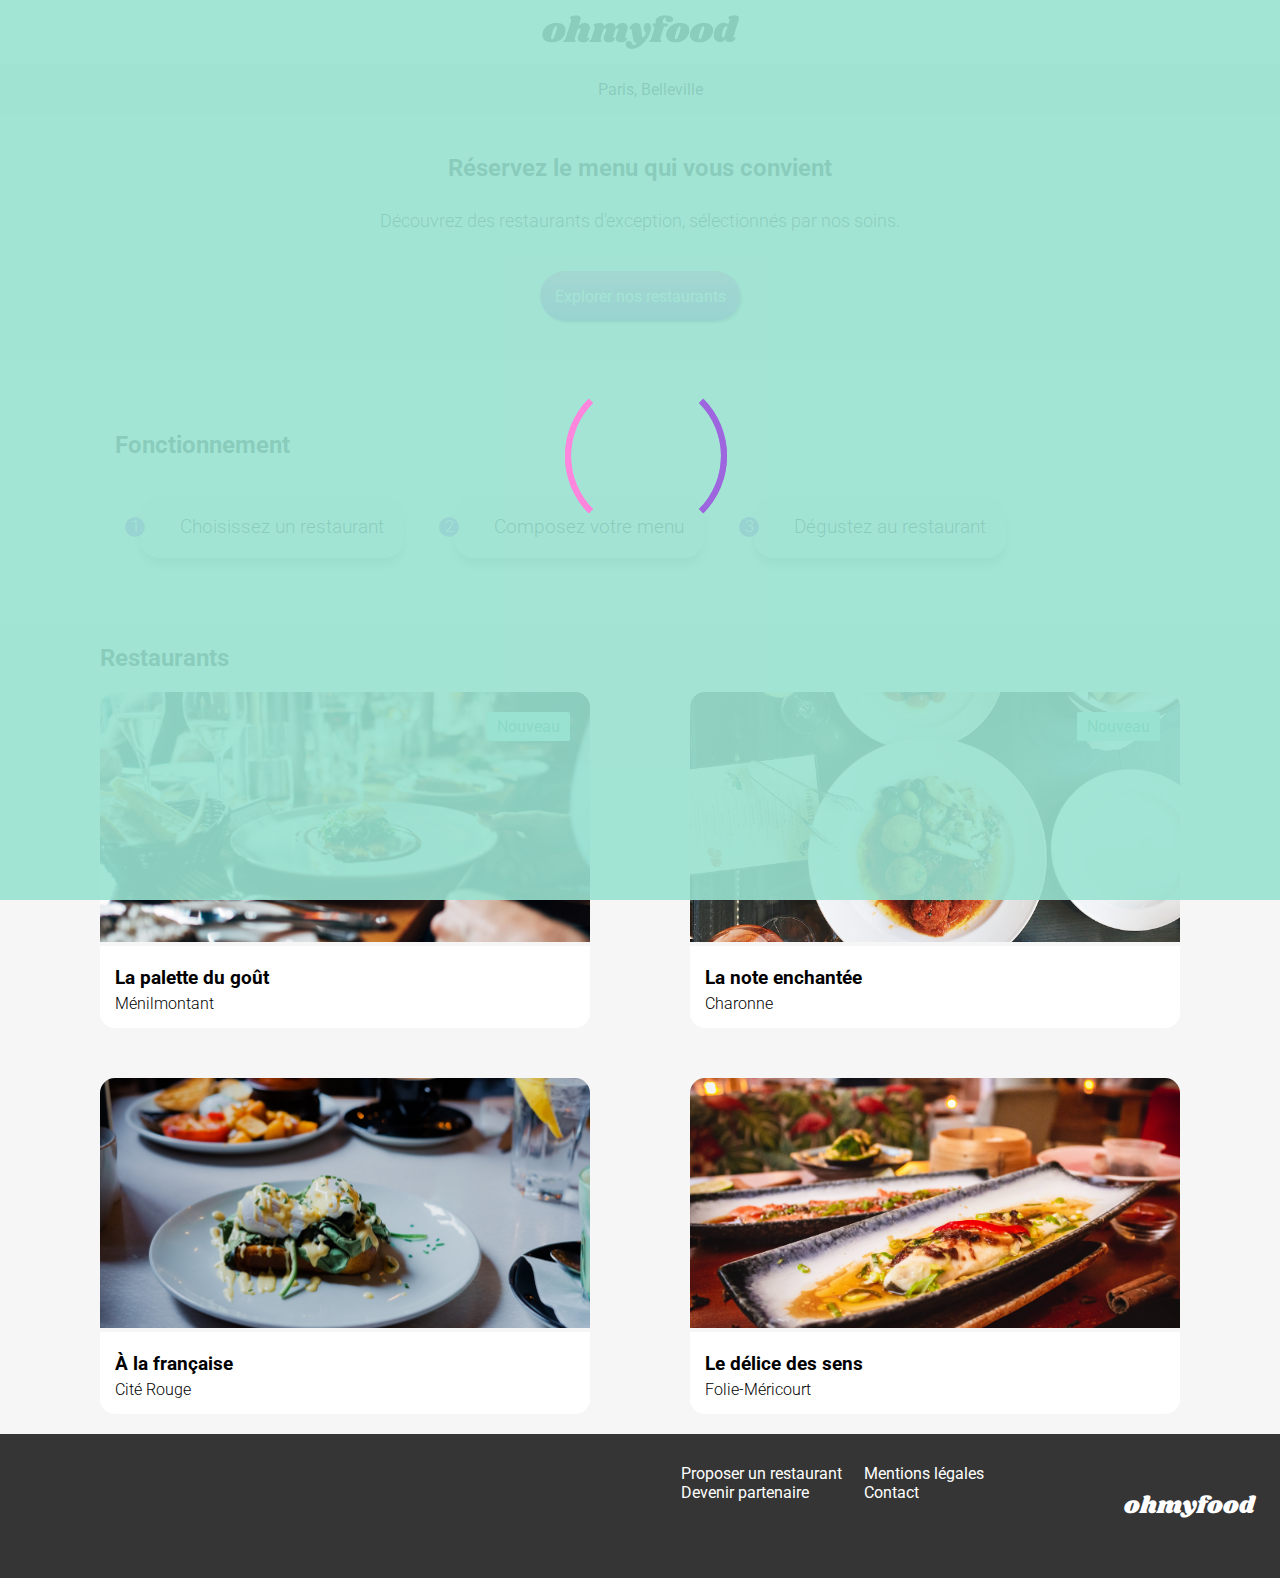
<file: index.html>
<!DOCTYPE html>
<html lang="fr">

<head>
    <meta charset="UTF-8">
    <meta name="viewport" content="width=device-width, initial-scale=1.0">
    <title>ohmyfood</title>
    <link rel="preconnect" href="https://fonts.googleapis.com">
    <link rel="preconnect" href="https://fonts.gstatic.com" crossorigin>
    <link href="https://fonts.googleapis.com/css2?family=Shrikhand&display=swap" rel="stylesheet">
    <link rel="preconnect" href="https://fonts.googleapis.com">
    <link rel="preconnect" href="https://fonts.gstatic.com" crossorigin>
    <link href="https://fonts.googleapis.com/css2?family=Roboto:wght@300;400;500;700&display=swap" rel="stylesheet">
    <link rel="stylesheet" href="https://cdnjs.cloudflare.com/ajax/libs/font-awesome/6.2.1/css/all.min.css"
        integrity="sha512-MV7K8+y+gLIBoVD59lQIYicR65iaqukzvf/nwasF0nqhPay5w/9lJmVM2hMDcnK1OnMGCdVK+iQrJ7lzPJQd1w=="
        crossorigin="anonymous" referrerpolicy="no-referrer">
    <link rel="stylesheet" href="assets/css/index.css">
</head>

<body>
    <div class="loader">
        <div class="spinner">
            
        </div>
            
    </div>

    <header class="logo">
        <img src="assets/images/logo/ohmyfood.png" alt="logo ohmyfood">
    </header>

    <form>
        <i class="fa-solid fa-location-dot" aria-hidden="true"> </i>
        <span>Paris, Belleville</span>
    </form>

    <main>
        <header>
            <h1>Réservez le menu qui vous convient</h1>

            <p>Découvrez des restaurants d'exception, sélectionnés par nos soins.</p>
            <a href="#restaurants" class="btn">Explorer nos restaurants</a>
        </header>

        <section class="functioning">
            <h2>Fonctionnement</h2>

            <ol>
                <li>
                    <i class="fa-solid fa-mobile-screen-button fa-lg" aria-hidden="true"></i>
                    Choisissez un restaurant
                </li>
                <li>
                    <i class="fa-solid fa-list-ul fa-lg" aria-hidden="true"></i>
                    Composez votre menu
                </li>
                <li>
                    <i class="fa-solid fa-store" aria-hidden="true"></i>
                    Dégustez au restaurant
                </li>
            </ol>
        </section>

        <section id="restaurants">
            <h2>Restaurants</h2>

            <ul>
                <li>
                    <a href="restaurants/la-palette-du-gout.html">
                        <figure>
                            <img src="assets/images/restaurants/jay-wennington-N_Y88TWmGwA-unsplash.jpg"
                                alt="La palette du gout">
                            <b>Nouveau</b>
                            <figcaption>
                                <h3>La palette du goût</h3>
                                <p>Ménilmontant</p> 
                                <i class="fa-regular fa-heart fa-lg"></i>
                                <i class="fa-solid fa-heart fa-lg"></i>
                            </figcaption>
                        </figure>
                    </a>
                </li>

                <li>
                    <a href="restaurants/la-note-enchantee.html">
                        <figure>
                            <img src="assets/images/restaurants/stil-u2Lp8tXIcjw-unsplash.jpg" alt="La note enchantée">
                            <b>Nouveau</b>
                            <figcaption>
                                <h3>La note enchantée</h3>
                                <p>Charonne</p>
                                <i class="fa-regular fa-heart fa-lg"></i>
                                <i class="fa-solid fa-heart fa-lg"></i>
                            </figcaption>
                        </figure>
                    </a>
                </li>

                <li>
                    <a href="restaurants/a-la-francaise.html">
                        <figure>
                            <img src="assets/images/restaurants/toa-heftiba-DQKerTsQwi0-unsplash.jpg"
                                alt="À la française">
                            <figcaption>
                                <h3 class="card-title-restaurants">À la française</h3>
                                <p>Cité Rouge</p>
                                <i class="fa-regular fa-heart fa-lg"></i>
                                <i class="fa-solid fa-heart fa-lg"></i>
                            </figcaption>
                        </figure>
                    </a>
                </li>

                <li>
                    <a href="restaurants/le-delice-des-sens.html">
                        <figure>
                            <img src="assets/images/restaurants/louis-hansel-shotsoflouis-qNBGVyOCY8Q-unsplash.jpg"
                                alt="Le délice des sens">
                            <figcaption>
                                <h3>Le délice des sens</h3>
                                <p>Folie-Méricourt</p>
                                <i class="fa-regular fa-heart fa-lg"></i>
                                <i class="fa-solid fa-heart fa-lg"></i>
                            </figcaption>
                        </figure>
                    </a>
                </li>
            </ul>
        </section>

        <footer>
            <h3>ohmyfood</h3>
            <ul class="footer-container">
                <div class="column">
                    <li>
                        <a href="#">
                            <i class="fa-solid fa-utensils fa-fw" aria-hidden="true"></i>
                            Proposer un restaurant
                        </a>
                    </li>
                    <li>
                        <a href="#">
                            <i class="fa-solid fa-hands-helping fa-fw" aria-hidden="true"></i>
                            Devenir partenaire
                        </a>
                    </li>
                </div>
                <div class="column">
                    <li>
                        <a href="#">Mentions légales</a>
                    </li>
                    <li>
                        <a href="#">Contact</a>
                    </li>
                </div>
            </ul>
        </footer>
    </main>
</body>

</html>
</file>
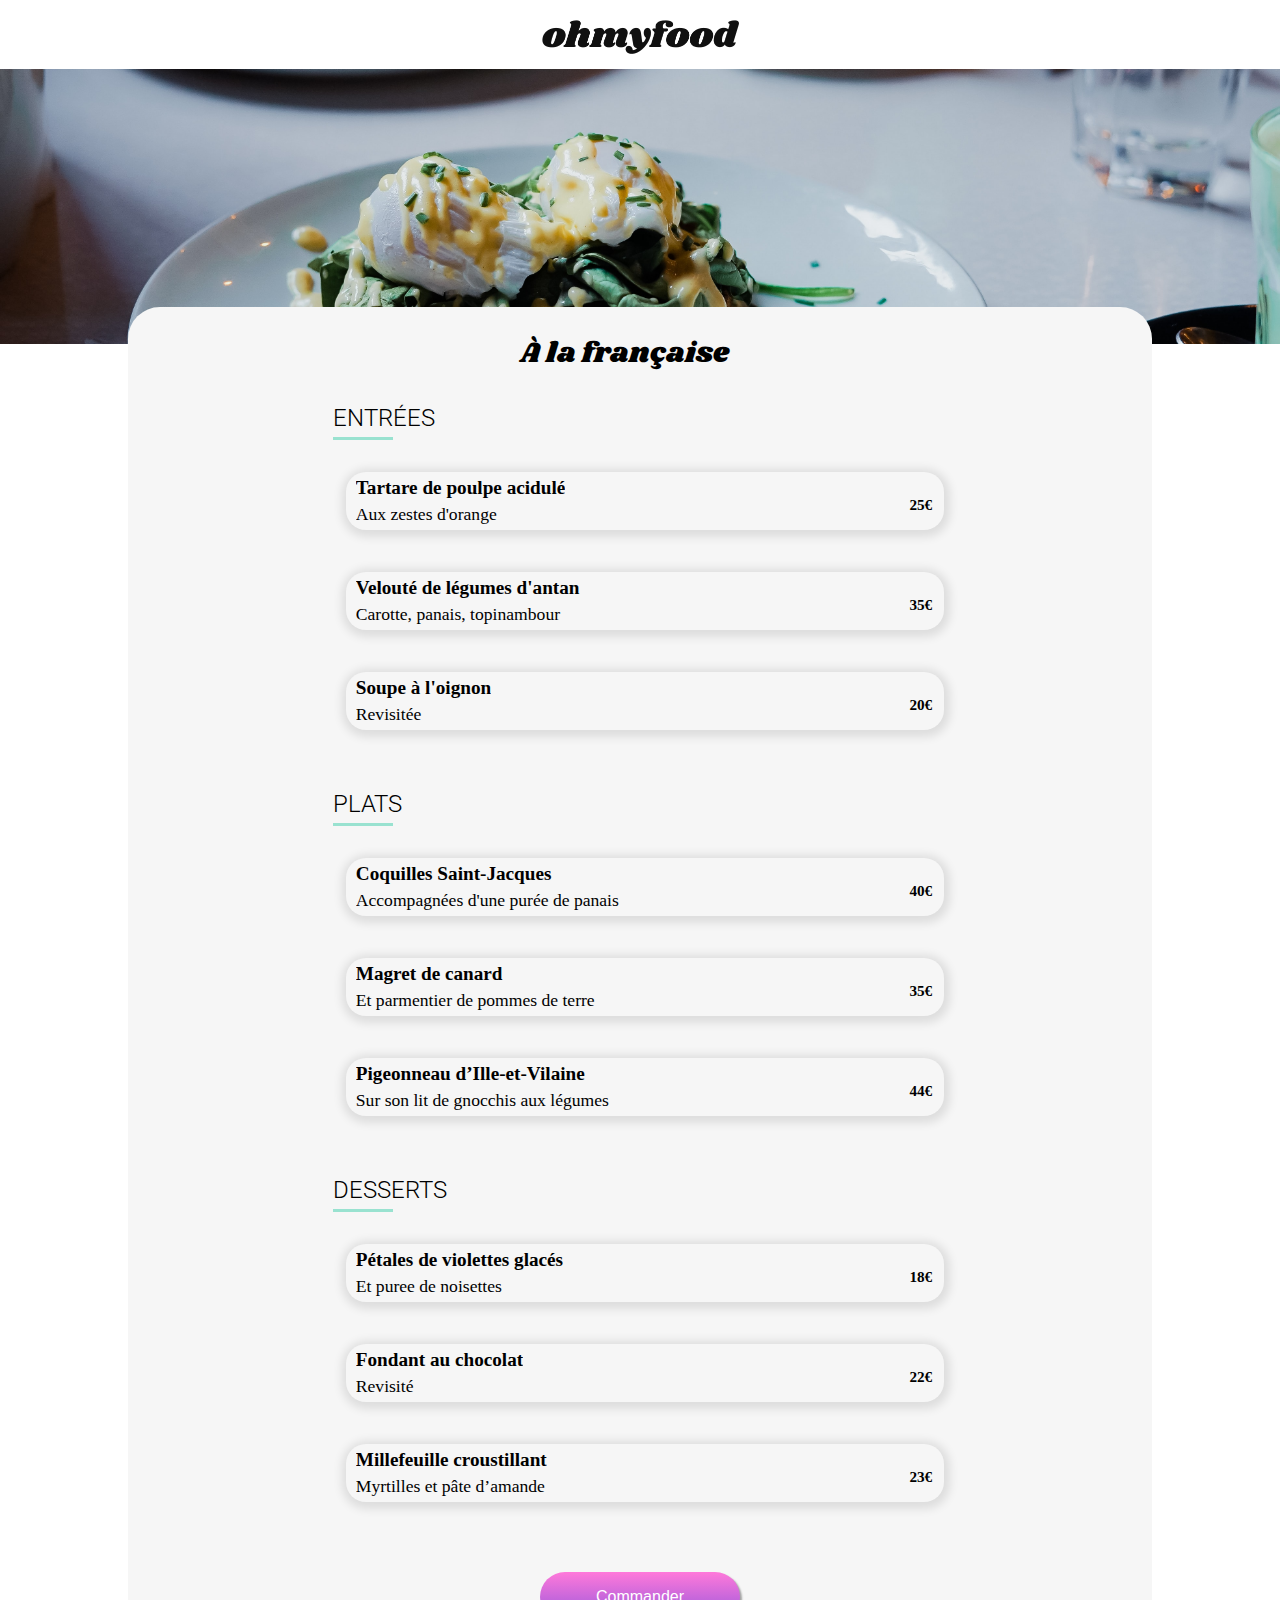
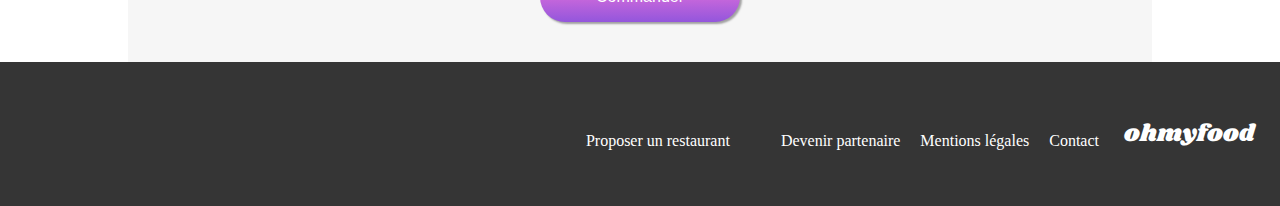
<file: restaurants/a-la-francaise.html>
<!DOCTYPE html>
<html lang="fr">

<head>
    <meta charset="UTF-8">
    <meta name="viewport" content="width=device-width, initial-scale=1.0">
    <title>a la francaise</title>
    <link rel="preconnect" href="https://fonts.googleapis.com">
    <link rel="preconnect" href="https://fonts.gstatic.com" crossorigin>
    <link href="https://fonts.googleapis.com/css2?family=Shrikhand&display=swap" rel="stylesheet">
    <link rel="preconnect" href="https://fonts.googleapis.com">
    <link rel="preconnect" href="https://fonts.gstatic.com" crossorigin>
    <link href="https://fonts.googleapis.com/css2?family=Roboto:wght@300;400;500;700&display=swap" rel="stylesheet">
    <link rel="stylesheet" href="https://cdnjs.cloudflare.com/ajax/libs/font-awesome/6.2.1/css/all.min.css"
        integrity="sha512-MV7K8+y+gLIBoVD59lQIYicR65iaqukzvf/nwasF0nqhPay5w/9lJmVM2hMDcnK1OnMGCdVK+iQrJ7lzPJQd1w=="
        crossorigin="anonymous" referrerpolicy="no-referrer">
    <link rel="stylesheet" href="../assets/css/restaurant.css">
</head>

<body>

    <header>
        <a href="../index.html">
            <i class="fa-solid fa-arrow-left"></i>
            <img src="../assets/images/logo/ohmyfood.png" alt="logo ohmyfood">
        </a>
    </header>


    <main>

        <img src="../assets/images/restaurants/toa-heftiba-DQKerTsQwi0-unsplash.jpg" alt="a la francaise">
        <article class="menu">

            <header>
                <h1>À la française</h1>
                <i class="fa-regular fa-heart fa-lg"></i>
                <i class="fa-solid fa-heart fa-lg"></i>
            </header>

            <section>
                <h2>Entrées</h2>
                <div class="underline"></div>
                <ul>
                    <li>
                        <hgroup>
                            <h3>Tartare de poulpe acidulé</h3>
                            <p>Aux zestes d'orange</p>
                        </hgroup>
                        <div>
                            <b>25€</b>
                            <i class="fa-solid fa-circle-check"></i>
                        </div>
                    </li>

                    <li>
                        <hgroup>
                            <h3>Velouté de légumes d'antan</h3>
                            <p>Carotte, panais, topinambour</p>
                        </hgroup>
                        <div>
                            <b>35€</b>
                            <i class="fa-solid fa-circle-check"></i>
                        </div>
                    </li>

                    <li>
                        <hgroup>
                            <h3>Soupe à l'oignon</h3>
                            <p>Revisitée</p>
                        </hgroup>
                        <div>
                            <b>20€</b>
                            <i class="fa-solid fa-circle-check"></i>
                        </div>
                    </li>

                </ul>
            </section>


            <section>

                <h2>Plats</h2>
                <div class="underline"></div>
                <ul>
                    <li>
                        <hgroup>
                            <h3>Coquilles Saint-Jacques</h3>
                            <p>Accompagnées d'une purée de panais</p>
                        </hgroup>
                        <div>
                            <b>40€</b>
                            <i class="fa-solid fa-circle-check"></i>
                        </div>
                    </li>

                    <li>
                        <hgroup>
                            <h3>Magret de canard</h3>
                            <p>Et parmentier de pommes de terre</p>
                        </hgroup>
                        <div>
                            <b>35€</b>
                            <i class="fa-solid fa-circle-check"></i>
                        </div>
                    </li>

                    <li>
                        <hgroup>
                            <h3>Pigeonneau d’Ille-et-Vilaine</h3>
                            <p>Sur son lit de gnocchis aux légumes</p>
                        </hgroup>
                        <div>
                            <b>44€</b>
                            <i class="fa-solid fa-circle-check"></i>
                        </div>
                    </li>
                </ul>

            </section>


            <section>
                <h2>Desserts</h2>
                <div class="underline"></div>
                <ul>
                    <li>
                        <hgroup>
                            <h3>Pétales de violettes glacés</h3>
                            <p>Et puree de noisettes</p>
                        </hgroup>
                        <div>
                            <b>18€</b>
                            <i class="fa-solid fa-circle-check"></i>
                        </div>
                    </li>

                    <li>
                        <hgroup>
                            <h3>Fondant au chocolat</h3>
                            <p>Revisité</p>
                        </hgroup>
                        <div>
                            <b>22€</b>
                            <i class="fa-solid fa-circle-check"></i>
                        </div>
                    </li>

                    <li>
                        <hgroup>
                            <h3>Millefeuille croustillant</h3>
                            <p>Myrtilles et pâte d’amande</p>
                        </hgroup>
                        <div>
                            <b>23€</b>
                            <i class="fa-solid fa-circle-check"></i>
                        </div>
                    </li>
                </ul>
            </section>

            <button class="btn">Commander</button>

        </article>

        <footer>
            <h3>ohmyfood</h3>
            <ul>
                <li>
                    <a href="#">
                        <i class="fa-solid fa-utensils fa-fw" aria-hidden="true"></i>
                        Proposer un restaurant
                    </a>
                </li>

                <li>
                    <a href="#">
                        <i class="fa-solid fa-hands-helping fa-fw" aria-hidden="true"></i>
                        Devenir partenaire
                    </a>
                </li>

                <li>
                    <a href="#">Mentions légales</a>
                </li>

                <li>
                    <a href="#">Contact</a>
                </li>
            </ul>
        </footer>
    </main>
</body>

</html>
</file>
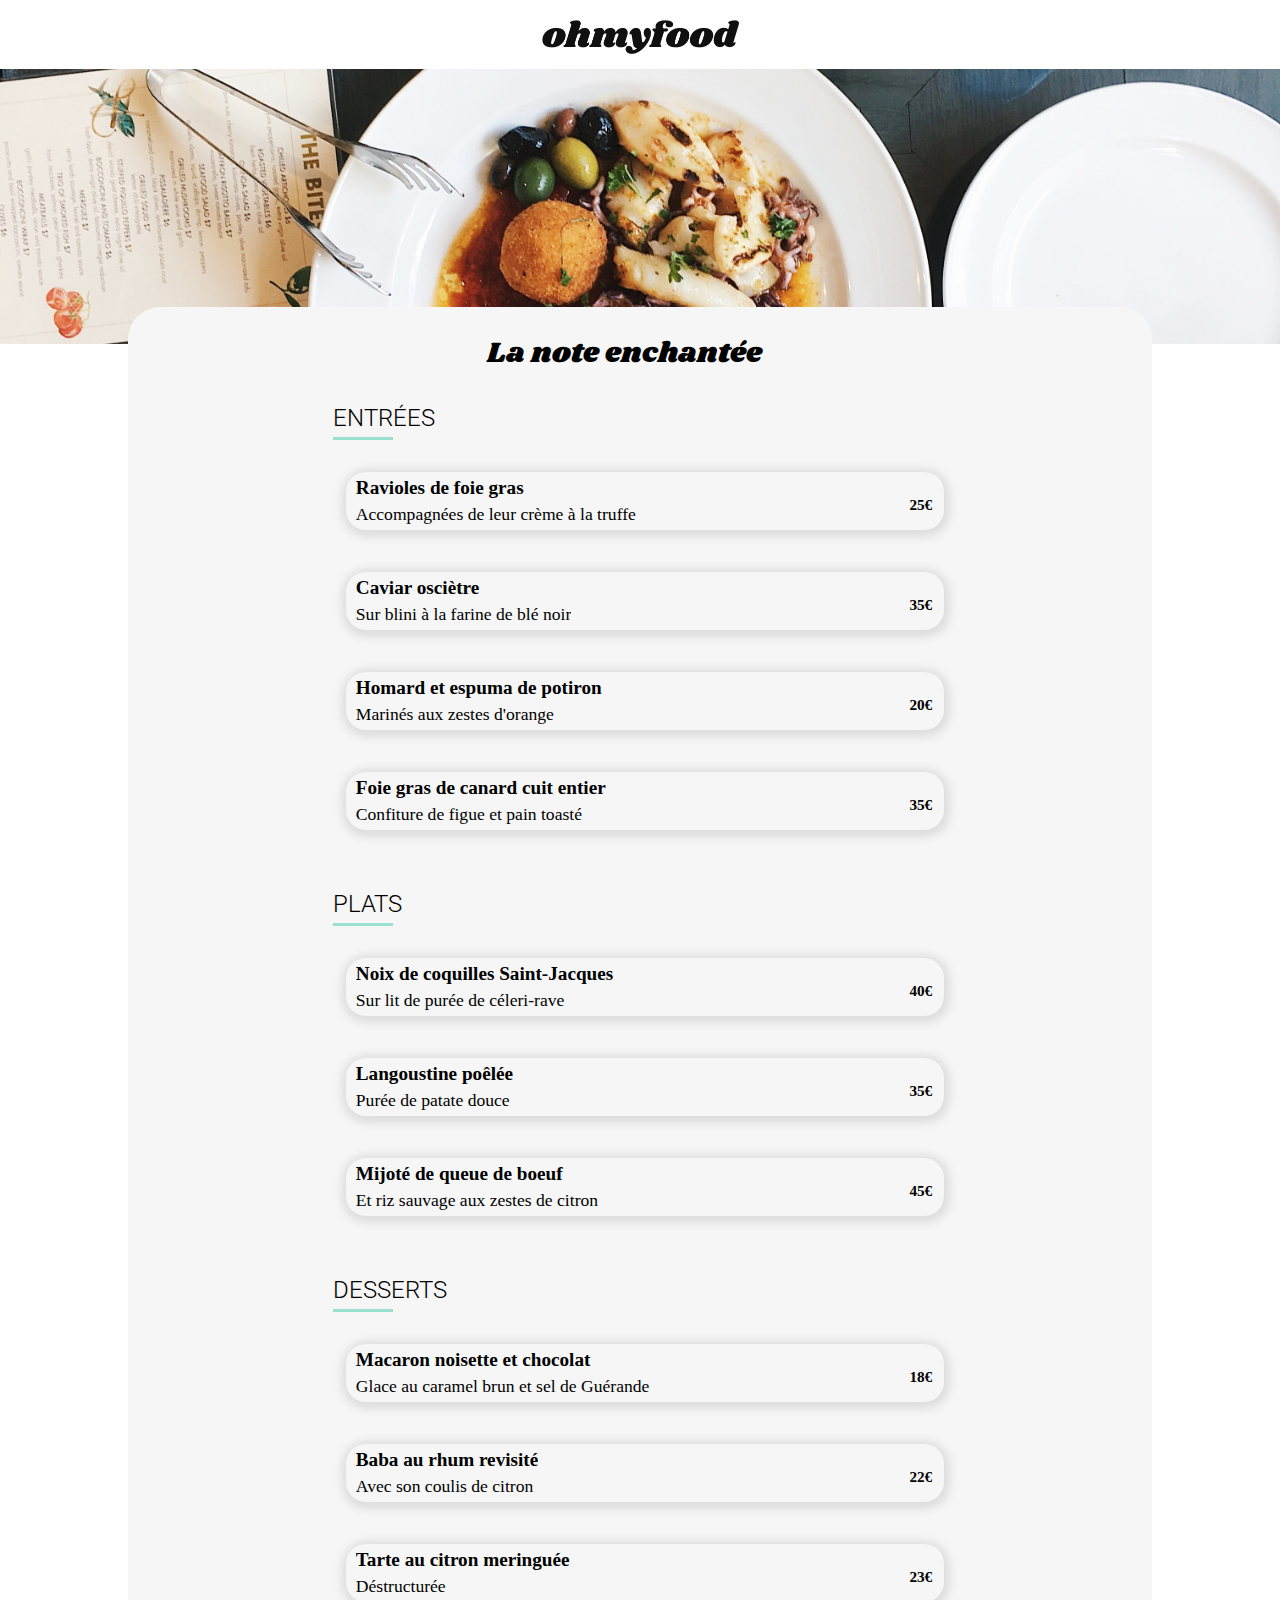
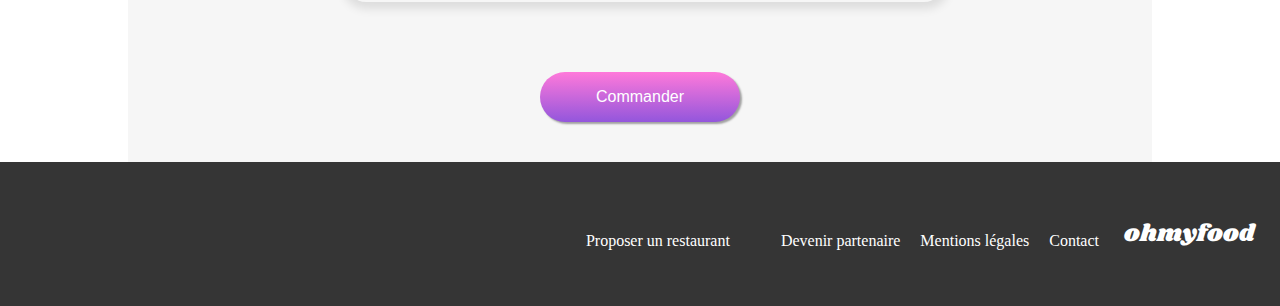
<file: restaurants/la-note-enchantee.html>
<!DOCTYPE html>
<html lang="fr">

<head>
    <meta charset="UTF-8">
    <meta name="viewport" content="width=device-width, initial-scale=1.0">
    <title>la note enchantée</title>
    <link rel="preconnect" href="https://fonts.googleapis.com">
    <link rel="preconnect" href="https://fonts.gstatic.com" crossorigin>
    <link href="https://fonts.googleapis.com/css2?family=Shrikhand&display=swap" rel="stylesheet">
    <link rel="preconnect" href="https://fonts.googleapis.com">
    <link rel="preconnect" href="https://fonts.gstatic.com" crossorigin>
    <link href="https://fonts.googleapis.com/css2?family=Roboto:wght@300;400;500;700&display=swap" rel="stylesheet">
    <link rel="stylesheet" href="https://cdnjs.cloudflare.com/ajax/libs/font-awesome/6.2.1/css/all.min.css"
        integrity="sha512-MV7K8+y+gLIBoVD59lQIYicR65iaqukzvf/nwasF0nqhPay5w/9lJmVM2hMDcnK1OnMGCdVK+iQrJ7lzPJQd1w=="
        crossorigin="anonymous" referrerpolicy="no-referrer">
    <link rel="stylesheet" href="../assets/css/restaurant.css">
</head>

<body>

    <header>
        <a href="../index.html">
            <i class="fa-solid fa-arrow-left"></i>
            <img src="../assets/images/logo/ohmyfood.png" alt="logo ohmyfood">
        </a>
    </header>

    <main>
        <img src="../assets/images/restaurants/stil-u2Lp8tXIcjw-unsplash.jpg" alt="la note enchantée">
        <article class="menu">
            <header>
                <h1>La note enchantée</h1>
                <i class="fa-regular fa-heart fa-lg"></i>
                <i class="fa-solid fa-heart fa-lg"></i>
            </header>

            <section>
                <h2>Entrées</h2>
                <div class="underline"></div>
                <ul>
                    <li>
                        <hgroup>
                            <h3>Ravioles de foie gras</h3>
                            <p>Accompagnées de leur crème à la truffe</p>
                        </hgroup>
                        <div>
                        <b>25€</b>
                        <i class="fa-solid fa-circle-check"></i>
                        </div>
                    </li>

                    <li>
                        <hgroup>
                            <h3>Caviar osciètre</h3>
                            <p>Sur blini à la farine de blé noir</p>
                        </hgroup>
                        <div>
                        <b>35€</b>
                        <i class="fa-solid fa-circle-check"></i>
                        </div>
                    </li>

                    <li>
                        <hgroup>
                        <h3>Homard et espuma de potiron</h3>
                        <p>Marinés aux zestes d'orange</p>
                        </hgroup>
                        <div>
                        <b>20€</b>
                        <i class="fa-solid fa-circle-check"></i>
                        </div>
                    </li>

                    <li>
                        <hgroup>
                        <h3>Foie gras de canard cuit entier</h3>
                        <p>Confiture de figue et pain toasté</p>
                        </hgroup>
                        <div>
                        <b>35€</b>
                        <i class="fa-solid fa-circle-check"></i>
                        </div>
                    </li>
                </ul>
            </section>


            <section>
                <h2>Plats</h2>
                <div class="underline"></div>

                <ul>
                    <li>
                    <hgroup>
                        <h3>Noix de coquilles Saint-Jacques</h3>
                        <p>Sur lit de purée de céleri-rave</p>
                    </hgroup>
                    <div>
                        <b>40€</b>
                        <i class="fa-solid fa-circle-check"></i>
                    </div>
                    </li>

                    <li>
                        <hgroup>
                        <h3>Langoustine poêlée</h3>
                        <p>Purée de patate douce</p>
                        </hgroup>
                        <div>
                        <b>35€</b>
                        <i class="fa-solid fa-circle-check"></i>
                        </div>
                    </li>

                    <li>
                        <hgroup>
                        <h3>Mijoté de queue de boeuf</h3>
                        <p>Et riz sauvage aux zestes de citron</p>
                        </hgroup>
                        <div>
                        <b>45€</b>
                        <i class="fa-solid fa-circle-check"></i>
                        </div>
                    </li>
                </ul>
            </section>


            <section>

                <h2>Desserts</h2>
                <div class="underline"></div>

                <ul>
                    <li>
                        <hgroup>
                        <h3>Macaron noisette et chocolat</h3>
                        <p>Glace au caramel brun et sel de Guérande</p>
                        </hgroup>
                        <div>
                        <b>18€</b>
                        <i class="fa-solid fa-circle-check"></i>
                        </div>
                    </li>

                    <li>
                        <hgroup>
                        <h3>Baba au rhum revisité</h3>
                        <p>Avec son coulis de citron</p>
                        </hgroup>
                        <div>
                        <b>22€</b>
                        <i class="fa-solid fa-circle-check"></i>
                        </div>
                    </li>

                    <li>
                        <hgroup>
                        <h3>Tarte au citron meringuée</h3>
                        <p>Déstructurée</p>
                        </hgroup>
                        <div>
                        <b>23€</b>
                        <i class="fa-solid fa-circle-check"></i>
                        </div>
                    </li>
                </ul>
            </section>

            <button class="btn">Commander</button>

        </article>

            <footer>
                <h3>ohmyfood</h3>
                <ul>
                    <li>
                        <a href="#">
                            <i class="fa-solid fa-utensils fa-fw" aria-hidden="true"></i>
                            Proposer un restaurant
                        </a>
                    </li>
                    <li>
                        <a href="#">
                            <i class="fa-solid fa-hands-helping fa-fw" aria-hidden="true"></i>
                            Devenir partenaire
                        </a>
                    </li>
                    <li>
                        <a href="#">Mentions légales</a>
                    </li>
                    <li>
                        <a href="#">Contact</a>
                    </li>
                </ul>
            </footer>
    </main>
</body>

</html>
</file>
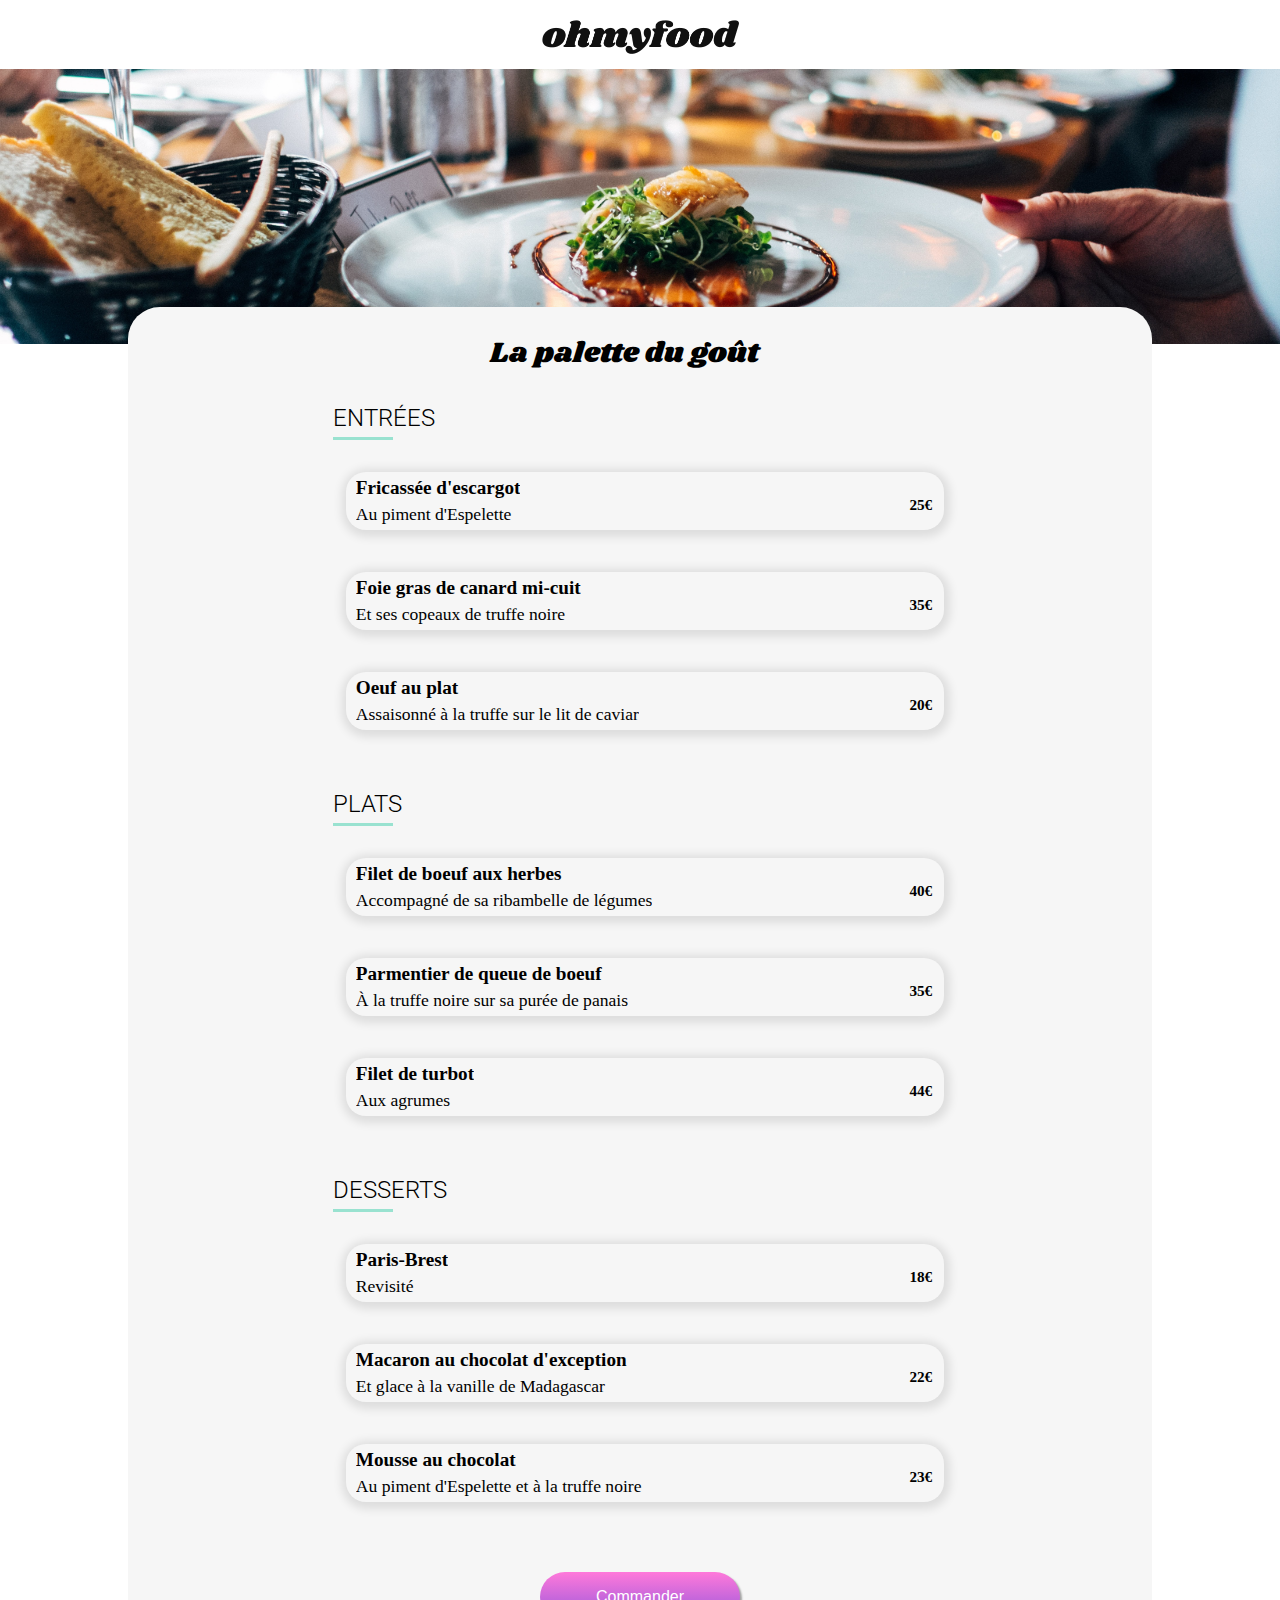
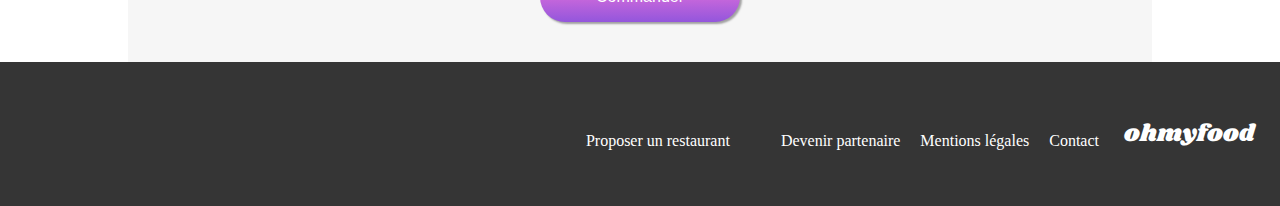
<file: restaurants/la-palette-du-gout.html>
<!DOCTYPE html>
<html lang="fr">

<head>
    <meta charset="UTF-8">
    <meta name="viewport" content="width=device-width, initial-scale=1.0">
    <title>la palette du goût</title>
    <link rel="preconnect" href="https://fonts.googleapis.com">
    <link rel="preconnect" href="https://fonts.gstatic.com" crossorigin>
    <link href="https://fonts.googleapis.com/css2?family=Shrikhand&display=swap" rel="stylesheet">
    <link rel="preconnect" href="https://fonts.googleapis.com">
    <link rel="preconnect" href="https://fonts.gstatic.com" crossorigin>
    <link href="https://fonts.googleapis.com/css2?family=Roboto:wght@300;400;500;700&display=swap" rel="stylesheet">
    <link rel="stylesheet" href="https://cdnjs.cloudflare.com/ajax/libs/font-awesome/6.2.1/css/all.min.css"
        integrity="sha512-MV7K8+y+gLIBoVD59lQIYicR65iaqukzvf/nwasF0nqhPay5w/9lJmVM2hMDcnK1OnMGCdVK+iQrJ7lzPJQd1w=="
        crossorigin="anonymous" referrerpolicy="no-referrer">
    <link rel="stylesheet" href="../assets/css/restaurant.css">
</head>

<body>
    <header>
        <a href="../index.html">
            <i class="fa-solid fa-arrow-left"></i>
            <img src="../assets/images/logo/ohmyfood.png" alt="logo ohmyfood">
        </a>
    </header>

    <main>
        <img src="../assets/images/restaurants/jay-wennington-N_Y88TWmGwA-unsplash.jpg" alt="la palette du goût">
        <article class="menu">
            <header>
                <h1>La palette du goût</h1>
                <i class="fa-regular fa-heart fa-lg"></i>
                <i class="fa-solid fa-heart fa-lg"></i>
            </header>

            <section>
                <h2>Entrées</h2>
                <div class="underline"></div>
                <ul>
                    <li>
                        <hgroup>
                            <h3>Fricassée d'escargot</h3>
                            <p>Au piment d'Espelette</p>
                        </hgroup>
                        <div>
                        <b>25€</b>
                        <i class="fa-solid fa-circle-check"></i>
                        </div>
                    </li>
                    <li>
                        <hgroup>
                        <h3>Foie gras de canard mi-cuit</h3>
                        <p>Et ses copeaux de truffe noire</p>
                        </hgroup>
                        <div>
                        <b>35€</b>
                        <i class="fa-solid fa-circle-check"></i>
                        </div>
                    </li>
                    <li>
                    <hgroup>
                        <h3>Oeuf au plat</h3>
                        <p>Assaisonné à la truffe sur le lit de caviar</p>
                    </hgroup>
                        <div>
                        <b>20€</b>
                        <i class="fa-solid fa-circle-check"></i>
                        </div>
                    </li>
                </ul>
            </section>

            <section>
                <h2>Plats</h2>
                <div class="underline"></div>
                <ul>
                    <li>
                    <hgroup>
                        <h3>Filet de boeuf aux herbes</h3>
                        <p>Accompagné de sa ribambelle de légumes</p>
                    </hgroup>
                    <div>
                        <b>40€</b>
                        <i class="fa-solid fa-circle-check"></i>
                    </div>
                    </li>
                    <li>
                    <hgroup>
                        <h3>Parmentier de queue de boeuf</h3>
                        <p>À la truffe noire sur sa purée de panais</p>
                    </hgroup>
                    <div>
                        <b>35€</b>
                        <i class="fa-solid fa-circle-check"></i>
                    </div>
                    </li>
                    <li>
                    <hgroup>
                        <h3>Filet de turbot</h3>
                        <p>Aux agrumes</p>
                    </hgroup>
                    <div>
                        <b>44€</b>
                        <i class="fa-solid fa-circle-check"></i>
                    </div>
                    </li>
                </ul>
            </section>

            <section>
                <h2>Desserts</h2>
                <div class="underline"></div>
                <ul>
                    <li>
                    <hgroup>
                        <h3>Paris-Brest</h3>
                        <p>Revisité</p>
                    </hgroup>
                    <div>
                        <b>18€</b>
                        <i class="fa-solid fa-circle-check"></i>
                    </div>
                    </li>
                    <li>
                    <hgroup>
                        <h3>Macaron au chocolat d'exception</h3>
                        <p>Et glace à la vanille de Madagascar</p>
                    </hgroup>
                    <div>
                        <b>22€</b>
                        <i class="fa-solid fa-circle-check"></i>
                    </div>
                    </li>
                    <li>
                    <hgroup>
                        <h3>Mousse au chocolat</h3>
                        <p>Au piment d'Espelette et à la truffe noire</p>
                    </hgroup>
                    <div>
                        <b>23€</b>
                        <i class="fa-solid fa-circle-check"></i>
                    </div>
                    </li>
                </ul>
            </section>

            <button class="btn">Commander</button>

        </article>


    </main>

    <footer>
        <h3>ohmyfood</h3>

        <ul>
            <li>
                <a href="#">
                    <i class="fa-solid fa-utensils fa-fw" aria-hidden="true"></i>
                    Proposer un restaurant
                </a>
            </li>
            <li>
                <a href="#">
                    <i class="fa-solid fa-hands-helping fa-fw" aria-hidden="true"></i>
                    Devenir partenaire
                </a>
            </li>
            <li>
                <a href="#">Mentions légales</a>
            </li>
            <li>
                <a href="#">Contact</a>
            </li>
        </ul>

    </footer>
</body>

</html>
</file>
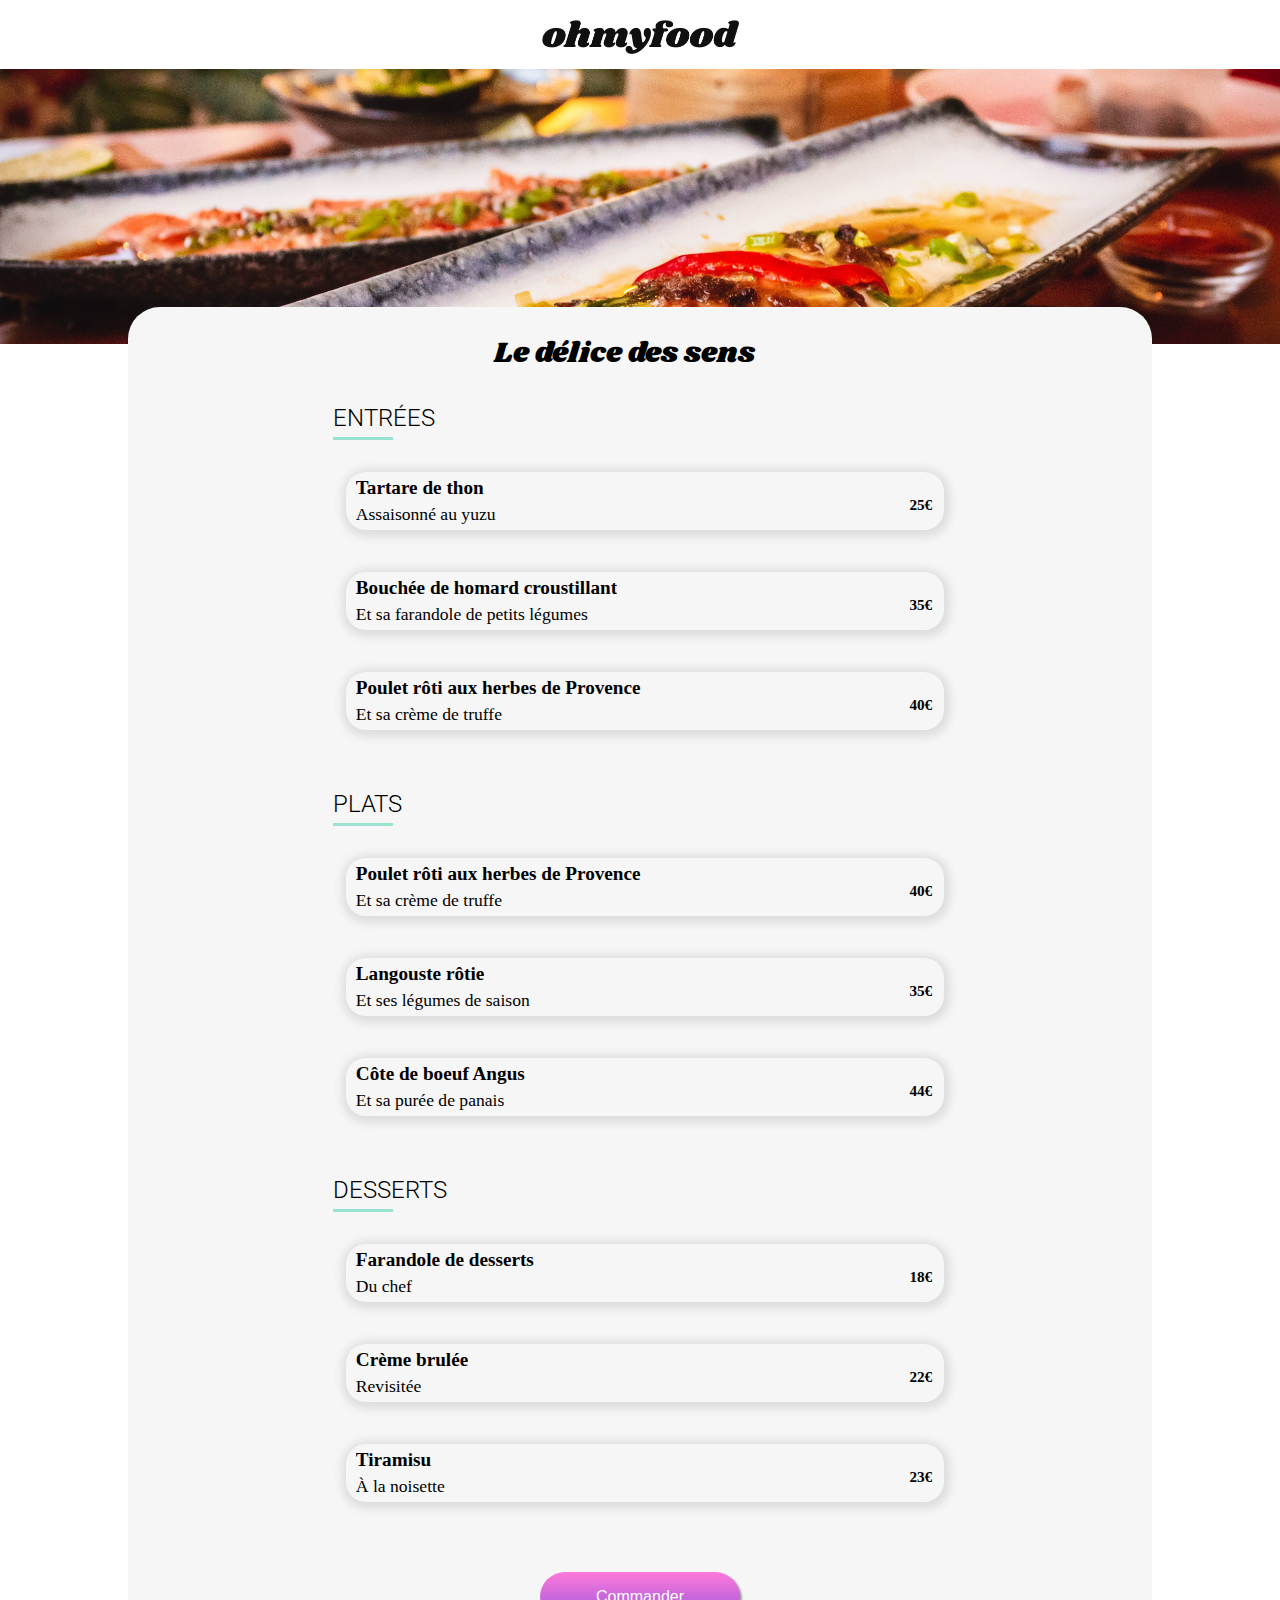
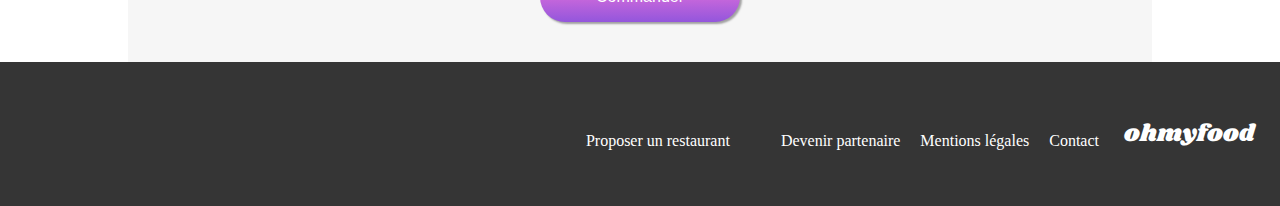
<file: restaurants/le-delice-des-sens.html>
<!DOCTYPE html>
<html lang="fr">

<head>
    <meta charset="UTF-8">
    <meta name="viewport" content="width=device-width, initial-scale=1.0">
    <title>le delice des sens</title>
    <link rel="preconnect" href="https://fonts.googleapis.com">
    <link rel="preconnect" href="https://fonts.gstatic.com" crossorigin>
    <link href="https://fonts.googleapis.com/css2?family=Shrikhand&display=swap" rel="stylesheet">
    <link rel="preconnect" href="https://fonts.googleapis.com">
    <link rel="preconnect" href="https://fonts.gstatic.com" crossorigin>
    <link href="https://fonts.googleapis.com/css2?family=Roboto:wght@300;400;500;700&display=swap" rel="stylesheet">
    <link rel="stylesheet" href="https://cdnjs.cloudflare.com/ajax/libs/font-awesome/6.2.1/css/all.min.css"
        integrity="sha512-MV7K8+y+gLIBoVD59lQIYicR65iaqukzvf/nwasF0nqhPay5w/9lJmVM2hMDcnK1OnMGCdVK+iQrJ7lzPJQd1w=="
        crossorigin="anonymous" referrerpolicy="no-referrer">
    <link rel="stylesheet" href="../assets/css/restaurant.css">
</head>

<body>

    <header>
        <a href="../index.html">
            <i class="fa-solid fa-arrow-left"></i>
            <img src="../assets/images/logo/ohmyfood.png" alt="logo ohmyfood">
        </a>
    </header>



    <main>

        <img src="../assets/images/restaurants/louis-hansel-shotsoflouis-qNBGVyOCY8Q-unsplash.jpg"
            alt="le delice des sens">
        <article class="menu">

            <header>
                <h1>Le délice des sens</h1>
                <i class="fa-regular fa-heart fa-lg"></i>
                <i class="fa-solid fa-heart fa-lg"></i>
            </header>

            <section>

                <h2>Entrées</h2>
                <div class="underline"></div>
                <ul>
                    <li>
                        <hgroup>
                        <h3>Tartare de thon</h3>
                        <p>Assaisonné au yuzu</p>
                        </hgroup>
                        <div>
                        <b>25€</b>
                        <i class="fa-solid fa-circle-check"></i>
                        </div>
                    </li>

                    <li>
                    <hgroup>
                        <h3>Bouchée de homard croustillant</h3>
                        <p>Et sa farandole de petits légumes</p>
                    </hgroup>
                    <div>
                        <b>35€</b>
                        <i class="fa-solid fa-circle-check"></i>
                    </div>
                    </li>

                    <li>
                        <hgroup>
                        <h3>Poulet rôti aux herbes de Provence</h3>
                        <p>Et sa crème de truffe</p>
                        </hgroup>
                        <div>
                        <b>40€</b>
                        <i class="fa-solid fa-circle-check"></i>
                        </div>
                    </li>

                </ul>
            </section>

            <section>
                <h2>Plats</h2>
                <div class="underline"></div>
                <ul>
                    <li>
                        <hgroup>
                        <h3>Poulet rôti aux herbes de Provence</h3>
                        <p>Et sa crème de truffe</p>
                        </hgroup>
                        <div>
                        <b>40€</b>
                        <i class="fa-solid fa-circle-check"></i>
                        </div>
                    </li>

                    <li>
                        <hgroup>
                        <h3>Langouste rôtie</h3>
                        <p>Et ses légumes de saison</p>
                        </hgroup>
                        <div>
                        <b>35€</b>
                        <i class="fa-solid fa-circle-check"></i>
                        </div>
                    </li>

                    <li>
                        <hgroup>
                        <h3>Côte de boeuf Angus</h3>
                        <p>Et sa purée de panais</p>
                        </hgroup>
                        <div>
                        <b>44€</b>
                        <i class="fa-solid fa-circle-check"></i>
                        </div>
                    </li>
                </ul>
            </section>

            <section>
                <h2>Desserts</h2>
                <div class="underline"></div>
                <ul>
                    <li>
                        <hgroup>
                        <h3>Farandole de desserts</h3>
                        <p>Du chef</p>
                        </hgroup>
                        <div>
                        <b>18€</b>
                        <i class="fa-solid fa-circle-check"></i>
                        </div>
                    </li>

                    <li>
                        <hgroup>
                        <h3>Crème brulée</h3>
                        <p>Revisitée</p>
                        </hgroup>
                        <div>
                        <b>22€</b>
                        <i class="fa-solid fa-circle-check"></i>
                        </div>
                    </li>

                    <li>
                        <hgroup>
                        <h3>Tiramisu</h3>
                        <p>À la noisette</p>
                        </hgroup>
                        <div>
                        <b>23€</b>
                        <i class="fa-solid fa-circle-check"></i>
                        </div>
                    </li>
                </ul>
            </section>

            <button class="btn">Commander</button>

        </article>

            <footer>
                <h3>ohmyfood</h3>
                <ul>
                    <li>
                        <a href="#">
                            <i class="fa-solid fa-utensils fa-fw" aria-hidden="true"></i>
                            Proposer un restaurant
                        </a>
                    </li>
                    <li>
                        <a href="#">
                            <i class="fa-solid fa-hands-helping fa-fw" aria-hidden="true"></i>
                            Devenir partenaire
                        </a>
                    </li>
                    <li>
                        <a href="#">Mentions légales</a>
                    </li>
                    <li>
                        <a href="#">Contact</a>
                    </li>

                </ul>
            </footer>
    </main>
</body>

</html>
</file>
<file: assets/css/index.css>
@charset "UTF-8";
/* LAYOUT */
body {
  margin: 0;
  padding: 0;
}

.fa-lg {
  line-height: 1.5em;
}

ul,
figure {
  margin: 0;
}

ul {
  padding: 0;
  list-style: none;
}

img {
  max-width: 100%;
  height: auto;
  object-fit: cover;
}

a {
  text-decoration: none;
  color: inherit;
}

/****************** logo *******************/
.logo {
  display: flex;
  justify-content: center;
  flex-direction: row;
  background-color: #FFFFFF;
  padding: 15px 0 15px 0;
}
.logo img {
  width: 197px;
}

/****************** bouton *******************/
.btn {
  display: flex;
  justify-content: center;
  flex-direction: row;
  align-items: center;
  align-self: center;
  border-radius: 25px;
  width: 200px;
  height: 50px;
  font-family: roboto, sans-serif;
  font-size: 1rem;
  background-image: linear-gradient(to top, #9356DC, #FF79DA);
  box-shadow: 2px 2px 2px rgba(0, 0, 0, 0.35);
  cursor: pointer;
  border: none;
  color: #FFFFFF;
  margin: 40px 0px 40px 0px;
}
.btn:hover {
  background-image: linear-gradient(to top, #a16be0, #ff93e1);
  box-shadow: 3px 3px 5px rgba(0, 0, 0, 0.35);
}

/****************** heart *******************/
.fa-solid.fa-heart {
  background-image: linear-gradient(to top, #9356DC, #FF79DA);
  background-clip: text;
  -webkit-background-clip: text;
  color: transparent;
  opacity: 0;
  /*transition-duration: 2500ms;*/
  transition: all 2000ms ease-in-out;
}
.fa-solid.fa-heart .fa-regular.fa-heart {
  opacity: 0;
}
.fa-solid.fa-heart:hover {
  /*transform: scale(1.0) translateX(1px);*/
  background-image: linear-gradient(to top, #a16be0, #ff93e1);
  opacity: 1;
  cursor: pointer;
}

/****************** footer *******************/
footer {
  display: flex;
  flex-direction: column;
  gap: 15px;
  background-color: #353535;
  color: #FFFFFF;
  padding: 22px 25px;
}
footer h3 {
  font-family: shrikhand, cursive;
  font-size: 1.5rem;
  font-weight: 400;
  margin-bottom: 20px;
}
footer ul {
  display: flex;
  flex-direction: column;
  gap: 7px;
}
footer ul li {
  margin-bottom: 10px;
}
footer ul li a {
  color: #FFFFFF;
  font-family: roboto, sans-serif;
  font-size: 1rem;
  font-weight: 400;
}
footer i {
  margin-right: 11px;
  width: 11px;
  height: 13px;
}

@media (min-width: 768px) {
  .fa-heart {
    margin: 0;
  }
  footer {
    flex-direction: row-reverse;
    text-align: center;
  }
  footer h3 {
    align-self: flex-end;
  }
  footer ul {
    display: flex;
  }
  footer ul li {
    display: flex;
    margin-bottom: 0;
  }
  footer ul a {
    font-weight: 400;
  }
}
@media (min-width: 1200px) {
  footer {
    display: flex;
    flex-direction: row-reverse;
    gap: 25px;
    padding: 30px 25px 15px 25px;
  }
  footer h3 {
    align-self: flex-end;
    margin-bottom: 40px;
    margin-left: 80px;
  }
  footer ul {
    list-style-type: none;
    flex-direction: row;
    gap: 20px;
  }
  footer ul :nth-child(2) {
    margin-right: 35px;
  }
  footer li {
    display: flex;
    margin-bottom: 10px;
  }
  footer a {
    display: flex;
    align-items: center;
    font-size: 16px;
    font-weight: 400;
    text-decoration: none;
    color: #FFFFFF;
  }
}
/* INDEX */
/* Loader */
.loader {
  position: fixed;
  display: grid;
  place-items: center;
  background-color: #99E2D0;
  height: 100vh;
  inset: 0;
  z-index: 1;
  opacity: 0.9;
  animation: disappear 2s forwards;
  transform-origin: center;
}

@keyframes disappear {
  0% {
    transform: scale(1);
  }
  90% {
    transform: scale(1);
  }
  100% {
    transform: scale(0);
  }
}
.spinner {
  position: relative;
  height: 150px;
  width: 150px;
}

.spinner::before, .spinner::after {
  content: "";
  position: absolute;
  top: 0;
  left: 0;
  height: 100%;
  width: 100%;
  border-radius: 50%;
}

.spinner::before {
  border: 6px solid transparent;
  border-right-color: #9356DC;
  border-left-color: #FF79DA;
  animation: spin-clockwise 1s linear infinite;
}

.spinner::after {
  border: 6px solid transparent;
  border-right-color: #9356DC;
  border-left-color: #FF79DA;
  animation: spin-counter-clockwise 1s linear infinite;
}

@keyframes spin-clockwise {
  to {
    transform: rotate(360deg);
  }
}
@keyframes spin-counter-clockwise {
  to {
    transform: rotate(-360deg);
  }
}
/***************** header location dot ******************/
form {
  display: flex;
  justify-content: center;
  flex-direction: row;
  /* centre et met en row l icone et le span */
  gap: 20px;
  width: 100%;
  height: 50px;
  background-color: #EAEAEA;
  box-shadow: 0px 2px 2px 0px rgba(0, 0, 0, 0.35); /*ombre*/
}

.fa-location-dot {
  display: flex;
  justify-content: center;
  flex-direction: row;
  align-items: center; /* centre l 'element du conteneur flex */
}

/* Paris, Belleville */
span {
  font-family: roboto, sans-serif;
  font-size: 1rem;
  font-weight: 400;
  align-self: center; /* aligne l 'element span dans un conteneur flex */
}

/***************** main header ******************/
/* englobe h1 to Footer */
main header {
  display: flex;
  justify-content: center;
  flex-direction: column;
  text-align: center;
  padding: 0 10px;
  background-color: #F6F6F6;
}

h1 {
  font-family: roboto, sans-serif;
  text-align: center;
  font-size: 24px;
  font-weight: 700;
  margin: 40px 15vw 10px;
}

p {
  font-family: roboto, sans-serif;
  text-align: center;
  margin-bottom: 15px;
  font-size: 18px;
  font-weight: 300;
}

.btn {
  margin-bottom: 40px;
}

/***************** functioning ******************/
.functioning {
  display: flex;
  flex-direction: column;
  margin-top: 40px;
  margin-bottom: 40px;
}
.functioning h2 {
  font-family: roboto, sans-serif;
  font-size: 1.5rem;
  font-weight: 700;
  margin: 20px 60px 20px 15px;
}
.functioning ol {
  counter-reset: num; /* permet de initialiser un compteur avec la proprieté le counter-increment pour generer un numéro automatiquement */
  list-style-type: none;
  display: flex;
  flex-direction: column;
  gap: 20px;
  padding: 0px 25px 0px 25px;
}
.functioning li {
  position: relative;
  counter-increment: num;
  display: flex;
  align-items: center;
  gap: 20px;
  background-color: #F6F6F6;
  border-radius: 20px; /* arrondir les bords */
  padding: 20px 20px 20px 35px;
  box-shadow: 0px 8px 8px 0px rgba(0, 0, 0, 0.25);
  font-family: roboto, sans-serif;
  font-size: 1.2rem;
  font-weight: 300;
}
.functioning li::before { /* numero */
  content: counter(num); /* utilise un compteur CSS pour afficher un nombre avant chaque élément li*/
  position: absolute;
  left: 15px;
  background-color: #9356DC;
  color: #FFFFFF;
  border-radius: 50%;
  width: 20px;
  height: 20px;
  display: flex;
  justify-content: center;
  flex-direction: row;
  font-size: 1rem;
  margin-left: -30px;
}
.functioning li:hover i {
  color: #9356DC;
}

/***************** restaurants ******************/
[id=restaurants] {
  display: flex;
  flex-direction: column;
  gap: 20px;
  padding: 20px 20px 80px;
  background-color: #F6F6F6;
  /* image and figcaption */
  /* image for the cards */
  /* heart icon below cards*/
}
[id=restaurants] h2 {
  font-family: roboto, sans-serif;
  font-size: 1.5rem;
  font-weight: 700;
  margin: 0;
}
[id=restaurants] ul {
  display: flex;
  flex-wrap: wrap;
  box-sizing: border-box;
  gap: 20px;
  width: 100%;
}
[id=restaurants] li {
  display: flex;
  flex-direction: column;
  width: 100%;
}
[id=restaurants] figure {
  position: relative;
  /* nouveau badge */
}
[id=restaurants] figure b {
  position: absolute;
  top: 20px;
  right: 20px;
  background-color: #99E2D0;
  font-family: roboto, sans-serif;
  font-size: 1rem;
  font-weight: 400;
  color: #008766;
  padding: 5px 10px;
  border-radius: 2px;
}
[id=restaurants] img {
  width: 100%;
  height: 200px;
  object-fit: cover;
  border-radius: 15px 15px 0 0;
}
[id=restaurants] figcaption {
  display: flex;
  flex-direction: column;
  align-items: baseline;
  padding: 20px 15px 0;
  background-color: #FFFFFF;
  border-radius: 0 0 15px 15px;
}
[id=restaurants] h3 {
  font-family: roboto, sans-serif;
  margin: 0 0 5px;
  font-size: 1.2rem;
}
[id=restaurants] p {
  margin: 0;
  padding-bottom: 15px;
  font-family: roboto, sans-serif;
  font-size: 1rem;
  font-weight: 300;
}
[id=restaurants] i {
  position: absolute;
  right: 20px;
}

@media (min-width: 1200px) {
  header p {
    margin-bottom: 0;
  }
  /* decouvrez nos restaurants */
  .functioning {
    flex-direction: column;
    align-items: baseline;
    padding: 50px 100px;
    margin: 0;
  }
  .functioning ol {
    display: flex;
    flex-direction: row;
    gap: 50px;
  }
  .functioning li {
    display: flex;
    flex-wrap: wrap;
    padding: 20px 20px 20px 20px;
  }
  #restaurants {
    padding: 20px 100px 20px 100px;
  }
  #restaurants ul {
    display: flex;
    flex-direction: row;
    column-gap: 100px;
    row-gap: 50px;
  }
  #restaurants li {
    width: calc((100% - 100px) / 2);
  }
  #restaurants img {
    height: 250px;
  }
}

/*# sourceMappingURL=index.css.map */
</file>
<file: assets/css/restaurant.css>
/* LAYOUT */
body {
  margin: 0;
  padding: 0;
}

.fa-lg {
  line-height: 1.5em;
}

ul,
figure {
  margin: 0;
}

ul {
  padding: 0;
  list-style: none;
}

img {
  max-width: 100%;
  height: auto;
  object-fit: cover;
}

a {
  text-decoration: none;
  color: inherit;
}

/****************** logo *******************/
.logo {
  display: flex;
  justify-content: center;
  flex-direction: row;
  background-color: #FFFFFF;
  padding: 15px 0 15px 0;
}
.logo img {
  width: 197px;
}

/****************** bouton *******************/
.btn {
  display: flex;
  justify-content: center;
  flex-direction: row;
  align-items: center;
  align-self: center;
  border-radius: 25px;
  width: 200px;
  height: 50px;
  font-size: 1rem;
  background-image: linear-gradient(to top, #9356DC, #FF79DA);
  box-shadow: 2px 2px 2px rgba(0, 0, 0, 0.35);
  cursor: pointer;
  border: none;
  color: #FFFFFF;
  margin: 40px 0px 40px 0px;
}
.btn:hover {
  background-image: linear-gradient(to top, #a16be0, #ff93e1);
  box-shadow: 3px 3px 5px rgba(0, 0, 0, 0.35);
}

/****************** heart *******************/
.fa-solid.fa-heart {
  background-image: linear-gradient(to top, #9356DC, #FF79DA);
  background-clip: text;
  -webkit-background-clip: text;
  color: transparent;
  opacity: 0;
  /*transition-duration: 2500ms;*/
  transition: all 2000ms ease-in-out;
}
.fa-solid.fa-heart .fa-regular.fa-heart {
  opacity: 0;
}
.fa-solid.fa-heart:hover {
  /*transform: scale(1.0) translateX(1px);*/
  background-image: linear-gradient(to top, #a16be0, #ff93e1);
  opacity: 1;
  cursor: pointer;
}

footer {
  display: flex;
  flex-direction: column;
  gap: 15px;
  background-color: #353535;
  color: #FFFFFF;
  padding: 22px 25px;
}
footer h3 {
  font-family: shrikhand;
  font-size: 1.5rem;
  font-weight: 400;
  margin-bottom: 20px;
}
footer ul {
  display: flex;
  flex-direction: column;
  gap: 7px;
}
footer ul li {
  margin-bottom: 10px;
}
footer ul li a {
  color: #FFFFFF;
  font-size: 1rem;
  font-weight: 500;
}
footer i {
  font-size: 1.5rem;
  padding-right: 12px;
}

@media (min-width: 768px) {
  .fa-heart {
    margin: 0;
  }
  footer {
    flex-direction: row-reverse;
    text-align: center;
  }
  footer h3 {
    align-self: flex-end;
  }
  footer ul {
    display: flex;
    flex-direction: row;
    padding-top: 10px;
    gap: 20px;
  }
  footer ul li {
    display: flex;
    margin-bottom: 10px;
  }
  footer ul a {
    font-weight: 400;
  }
  footer i {
    margin-right: 11px;
    padding-right: 12px;
  }
}
@media (min-width: 1200px) {
  footer {
    display: flex;
    flex-direction: row-reverse;
    gap: 25px;
    padding: 30px 25px 15px 25px;
  }
  footer h3 {
    align-self: flex-end;
    margin-bottom: 40px;
  }
  footer ul {
    list-style-type: none;
  }
  footer li {
    margin-bottom: 10px;
  }
  footer i {
    padding-right: 20px;
  }
  footer a {
    display: flex;
    align-items: center;
    font-size: 16px;
    font-weight: 400;
    text-decoration: none;
    color: #FFFFFF;
  }
}
@keyframes appear {
  0% {
    transform: scale(0);
  }
  100% {
    transform: scale(1);
  }
}
/******Header******/
body {
  margin: 0;
}

.fa-arrow-left {
  position: absolute;
  font-size: 20px;
  top: 4px;
  left: 15px;
}

header {
  position: relative;
  /* logo et image */
  /* logo */
}
header img {
  display: block;
  width: 197px;
  margin: 20px auto 15px;
  cursor: default;
}
header h1 {
  /* nom du restaurant */
  font-family: "Shrikhand", cursive;
  font-size: 1.7rem;
  font-weight: 300;
  margin-left: 10px;
  margin: 10px 10px 10px 18px;
}
header i {
  /* coeur */
  position: absolute;
  top: 20px;
  right: 20px;
  width: 30px;
  height: 40px;
}

main {
  display: flex;
  justify-content: center;
  flex-direction: column;
}
main header {
  display: flex;
  justify-content: space-between;
  align-items: baseline;
  border-radius: 32px 32px 0 0;
  background-color: #F6F6F6;
  margin-top: -32px;
  padding-top: 15px;
}
main img {
  /* image du restaurant */
  height: 275px;
}
main .fa-heart {
  top: 30px;
}

article {
  /* menu */
  display: flex;
  justify-content: center;
  flex-direction: column;
  background-color: #F6F6F6;
}

section {
  /* section du menu */
  display: flex;
  justify-content: center;
  flex-direction: column;
  position: relative;
  z-index: 10;
  padding: 10px 15px;
}
section h2 {
  text-transform: uppercase;
  font-family: "Roboto", sans-serif;
  margin-bottom: 5px;
  font-size: 1.2rem;
  font-weight: 300;
}
section .underline {
  width: 49px;
  height: 3px;
  background-color: #99E2D0;
  margin-bottom: 10px;
}
section ul {
  display: flex;
  gap: 12px;
  flex-direction: column;
  padding: 12px 13px 0;
}
section li {
  display: flex;
  justify-content: space-between;
  align-items: center;
  position: relative;
  margin: 10px 0 20px;
  border-radius: 20px;
  padding: 0 0 0 10px;
  background-color: #F6F6F6;
  box-shadow: 1px 2px 10px 5px rgba(0, 0, 0, 0.1);
  cursor: pointer;
  overflow: hidden;
  cursor: pointer;
}
section li .fa-circle-check {
  opacity: 0;
  display: flex;
  justify-content: center;
  flex-direction: row;
  color: #FFFFFF;
  background: #99E2D0;
  width: 0;
  height: 100%;
  position: relative;
  border-radius: 0 15px 15px 0;
  padding: 29px 0;
  transition: all 600ms ease-in-out;
}
section li:hover .fa-circle-check, section li:focus .fa-circle-check {
  opacity: 1;
  width: 64px;
  padding: 29px 16px;
}
section h3 {
  /* nom du plat */
  display: block;
  font-size: 1.1rem;
  margin: 0 0 5px;
  text-overflow: ellipsis;
  overflow: hidden;
  white-space: nowrap;
}
section p {
  /* description du plat */
  margin: 0;
  font-size: 1rem;
  font-weight: 500;
  text-overflow: ellipsis;
  overflow: hidden;
  white-space: nowrap;
}
section hgroup {
  /* nom et description du plat */
  overflow: hidden;
}
section div {
  /* prix et fa circle check */
  display: flex;
  align-items: end;
}
section b {
  padding: 16px 12px;
  font-size: 0.95rem;
  font-weight: 700;
}

section:nth-child(2) li {
  animation: appear 1s both;
}

section:nth-child(3) li {
  animation: appear 1s both 500ms;
}

section:nth-child(4) li {
  animation: appear 1s both 1s;
}

.btn {
  cursor: default;
}

/******Media queries******/
@media (min-width: 768px) {
  main header {
    /* pour mettre le nom du restaurant et le coeur au milieu */
    justify-content: center;
    gap: 20px;
  }
  .fa-heart {
    right: 25vw;
  }
}
@media (min-width: 1200px) {
  img {
    object-fit: cover;
  }
  .fa-arrow-left {
    left: 20px;
  }
  .menu {
    position: relative;
    width: 80%;
    margin: 0 auto;
    margin-top: -5px;
  }
  .menu h1 {
    font-size: 1.8rem;
    margin-bottom: 0;
    margin-right: 50px;
  }
  .menu section {
    align-self: center;
    width: 60%;
  }
  .menu section li {
    width: 100%;
  }
  .menu h2 {
    font-size: 1.5rem;
  }
  .menu .underline {
    width: 60px;
  }
  .menu h3 {
    font-size: 1.2rem;
  }
  .menu p {
    font-size: 1.1rem;
  }
}

/*# sourceMappingURL=restaurant.css.map */
</file>
